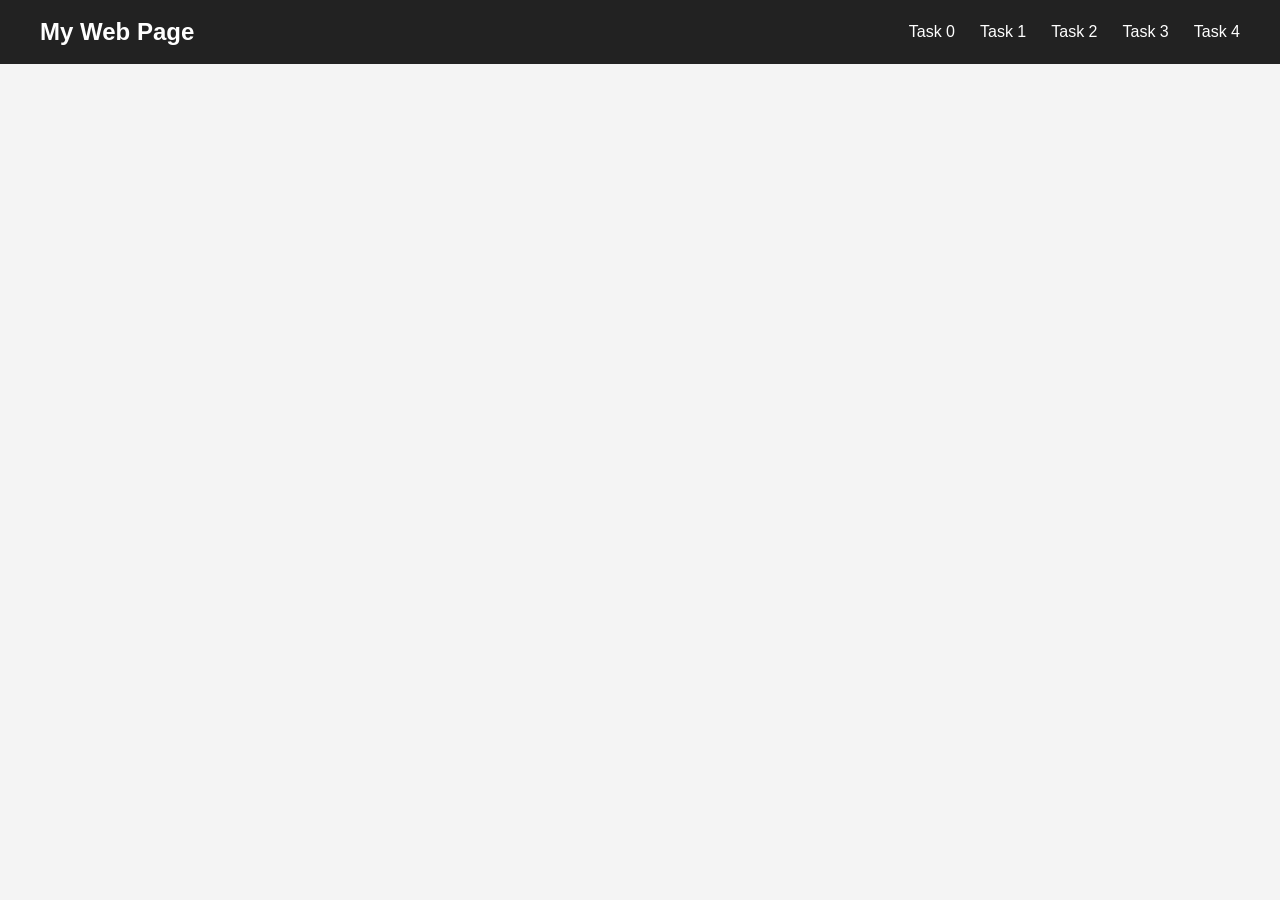
<file: task0/index.html>
<!DOCTYPE html>
<html lang="en">
<head>
    <meta charset="UTF-8">
    <meta name="viewport" content="width=device-width, initial-scale=1.0">
    <link rel="stylesheet" href="styles.css">
    <title>Task 0</title>
</head>
<body>

    <div class="header">
        <div class="logo">My Web Page</div>

        <div class="links">
            <a href="https://masterok556.github.io/FrontEnd-Assignment2/task0/">Task 0</a>
            <a href="https://masterok556.github.io/FrontEnd-Assignment2/task1/">Task 1</a>
            <a href="https://masterok556.github.io/FrontEnd-Assignment2/task2/">Task 2</a>
            <a href="https://masterok556.github.io/FrontEnd-Assignment2/task3/">Task 3</a>
            <a href="https://masterok556.github.io/FrontEnd-Assignment2/task4/">Task 4</a>

        </div>
    </div>

</body>
</html>
</file>
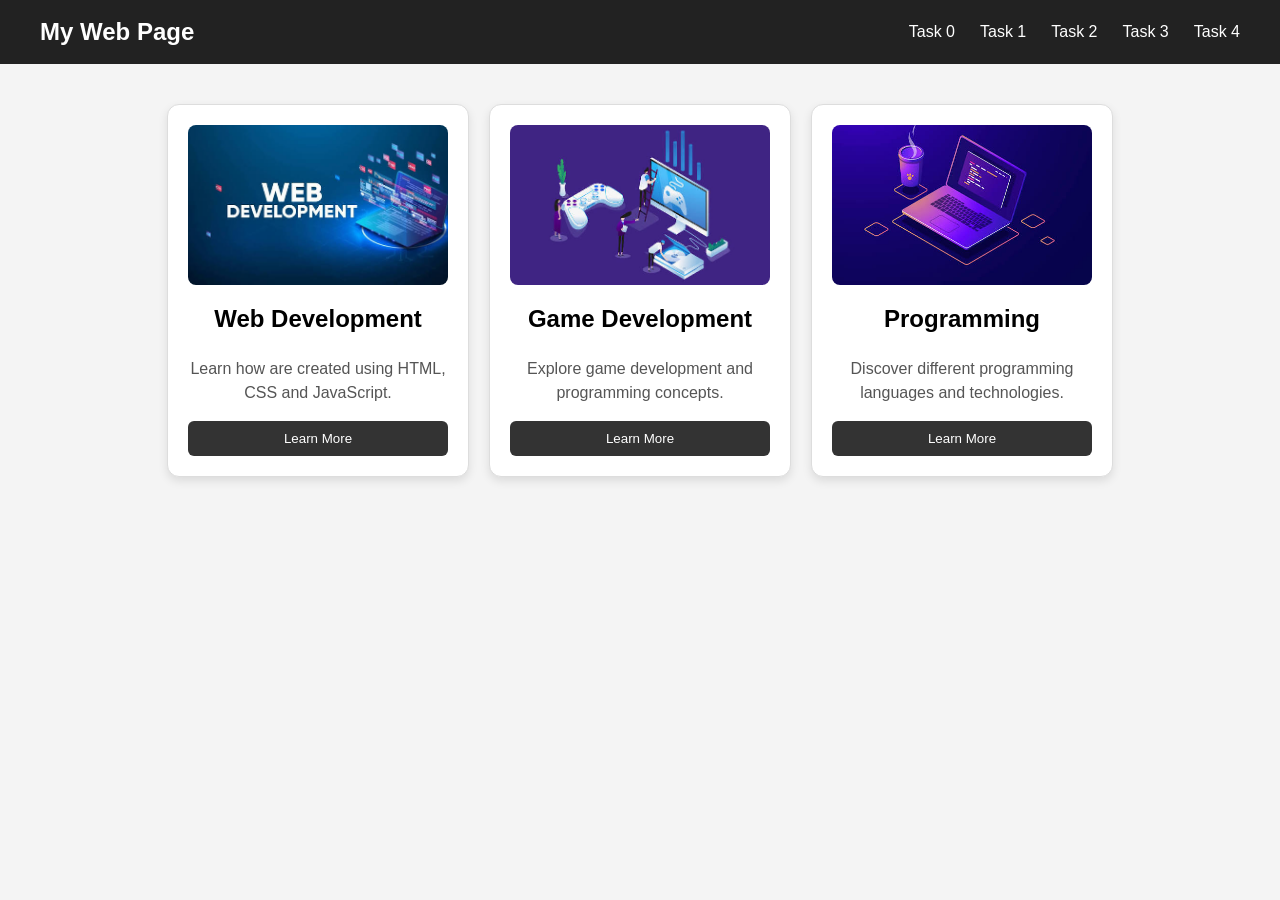
<file: task1/index.html>
<!DOCTYPE html>
<html lang="en">
<head>
    <meta charset="UTF-8">
    <meta name="viewport" content="width=device-width, initial-scale=1.0">
    <link rel="stylesheet" href="styles.css">
    <title>Task 1</title>
</head>
<body>
    <div class="header">
        <div class="logo">My Web Page</div>

        <div class="links">
            <a href="https://masterok556.github.io/FrontEnd-Assignment2/task0/">Task 0</a>
            <a href="https://masterok556.github.io/FrontEnd-Assignment2/task1/">Task 1</a>
            <a href="https://masterok556.github.io/FrontEnd-Assignment2/task2/">Task 2</a>
            <a href="https://masterok556.github.io/FrontEnd-Assignment2/task3/">Task 3</a>
            <a href="https://masterok556.github.io/FrontEnd-Assignment2/task4/">Task 4</a>

        </div>
    </div>

    <div class="cards">

        <div class="card">
            <img src="../images/web.png" alt="Project image">

            <h2>Web Development</h2>

            <p>
                Learn how  are created using HTML, CSS and JavaScript.
            </p>

            <button>Learn More</button>
        </div>

        <div class="card">
            <img src="../images/game.png" alt="Project image">

            <h2>Game Development</h2>

            <p>
                Explore game development and programming concepts.
            </p>

            <button>Learn More</button>
        </div>

        <div class="card">
            <img src="../images/programming.png" alt="Project image">

            <h2>Programming</h2>

            <p>
                Discover different programming languages and technologies.
            </p>

            <button>Learn More</button>
        </div>

    </div>
</body>
</html>
</file>
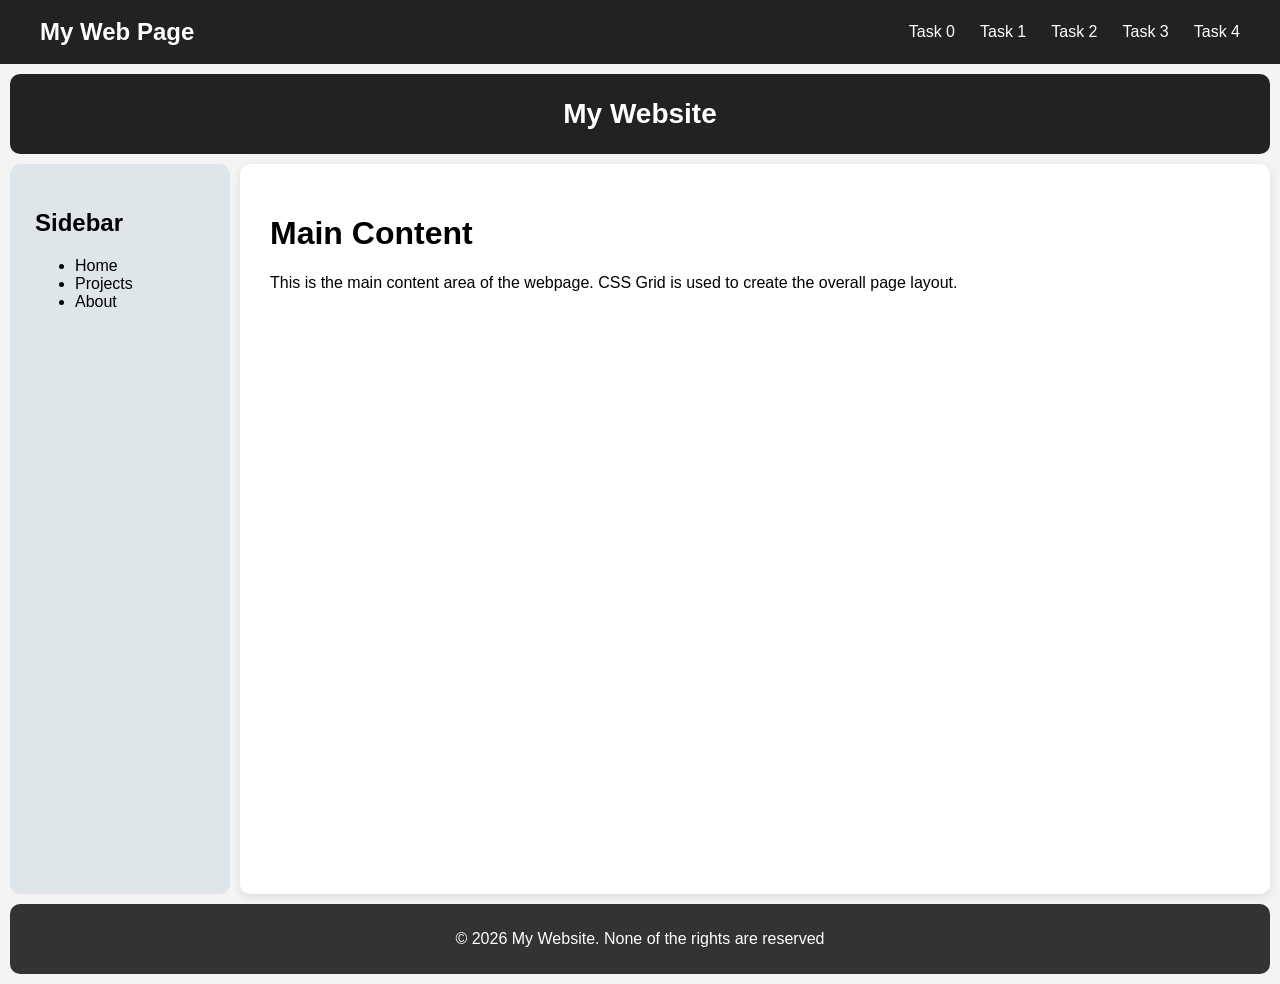
<file: task2/index.html>
<!DOCTYPE html>
<html lang="en">
<head>
    <meta charset="UTF-8">
    <meta name="viewport" content="width=device-width, initial-scale=1.0">
    <link rel="stylesheet" href="styles.css">
    <title>Task 2</title>
</head>
<body>
    <div class="header">
        <div class="logo">My Web Page</div>

        <div class="links">
            <a href="https://masterok556.github.io/FrontEnd-Assignment2/task0/">Task 0</a>
            <a href="https://masterok556.github.io/FrontEnd-Assignment2/task1/">Task 1</a>
            <a href="https://masterok556.github.io/FrontEnd-Assignment2/task2/">Task 2</a>
            <a href="https://masterok556.github.io/FrontEnd-Assignment2/task3/">Task 3</a>
            <a href="https://masterok556.github.io/FrontEnd-Assignment2/task4/">Task 4</a>

        </div>
    </div>

    <div class="page">

    <header>
        My Website
    </header>

    <aside>
        <h2>Sidebar</h2>

        <ul>
            <li>Home</li>
            <li>Projects</li>
            <li>About</li>
        </ul>
    </aside>

    <main>
        <h1>Main Content</h1>

        <p>
            This is the main content area of the webpage.
            CSS Grid is used to create the overall page layout.
        </p>
    </main>

    <footer>
        © 2026 My Website. None of the rights are reserved
    </footer>

</div>
</body>
</html>
</file>
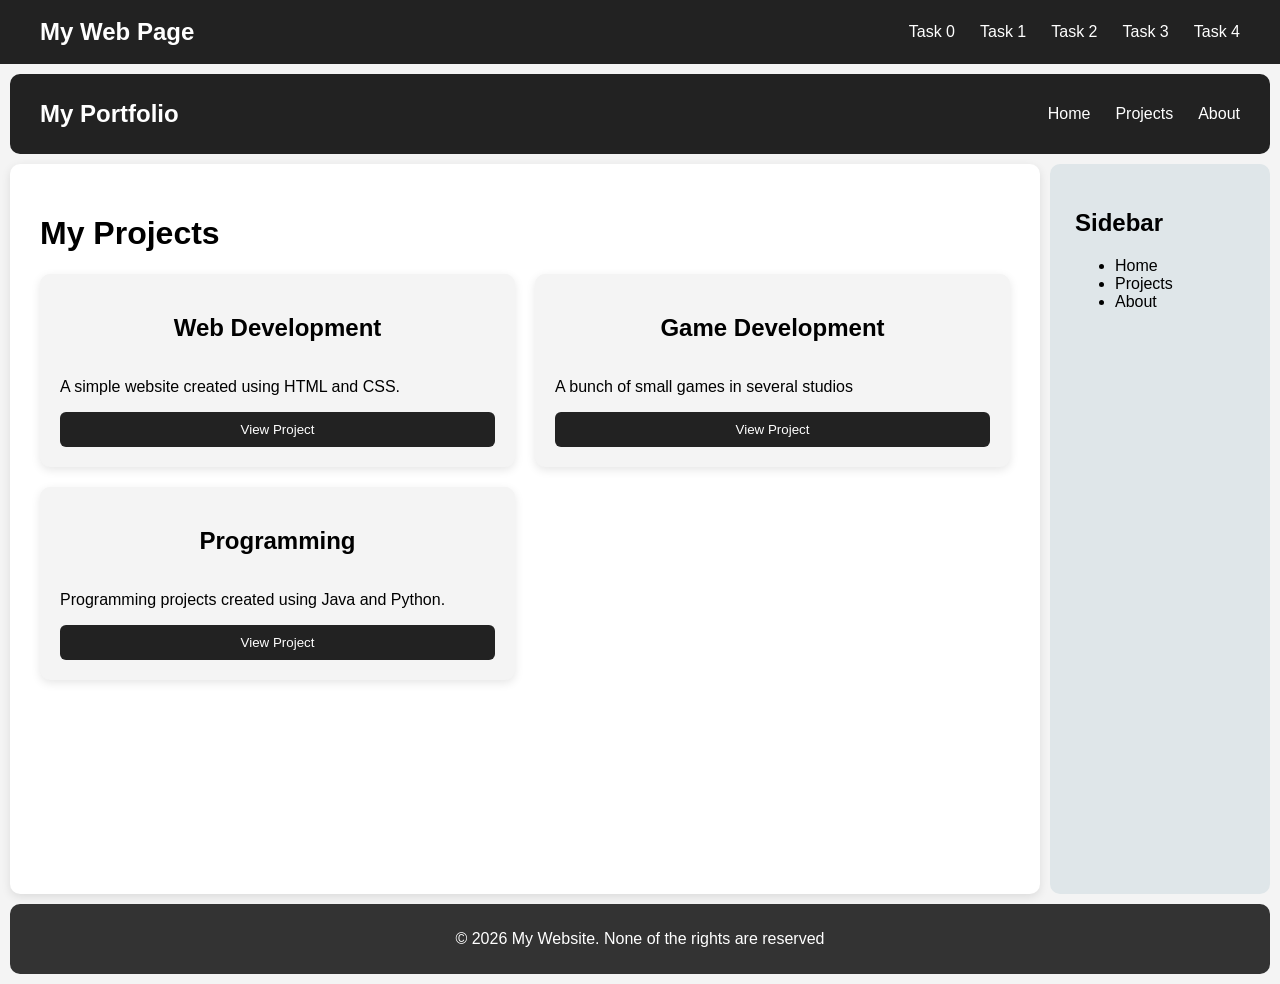
<file: task4/index.html>
<!DOCTYPE html>
<html lang="en">
<head>
    <meta charset="UTF-8">
    <meta name="viewport" content="width=device-width, initial-scale=1.0">
    <link rel="stylesheet" href="styles.css">
    <title>Task 4</title>
</head>
<body>

    <div class="header">
        <div class="logo">My Web Page</div>

        <div class="links">
            <a href="https://masterok556.github.io/FrontEnd-Assignment2/task0/">Task 0</a>
            <a href="https://masterok556.github.io/FrontEnd-Assignment2/task1/">Task 1</a>
            <a href="https://masterok556.github.io/FrontEnd-Assignment2/task2/">Task 2</a>
            <a href="https://masterok556.github.io/FrontEnd-Assignment2/task3/">Task 3</a>
            <a href="https://masterok556.github.io/FrontEnd-Assignment2/task4/">Task 4</a>

        </div>
    </div>
    <div class="page">

        <header>
            <div class="logo">My Portfolio</div>

            <nav class="links">
                <a href="#">Home</a>
                <a href="#">Projects</a>
                <a href="#">About</a>
            </nav>
        </header>

        <aside>
            <h2>Sidebar</h2>

            <ul>
                <li>Home</li>
                <li>Projects</li>
                <li>About</li>
            </ul>
        </aside>

    <main>
        <h1>My Projects</h1>

        <div class="projects">

            <div class="project-card">
                <h2>Web Development</h2>

                <p>
                    A simple website created using HTML and CSS.
                </p>

                <button>View Project</button>
            </div>

            <div class="project-card">
                <h2>Game Development</h2>

                <p>
                    A bunch of small games in several studios
                </p>

                <button>View Project</button>
            </div>

            <div class="project-card">
                <h2>Programming</h2>

                <p>
                    Programming projects created using Java and Python.
                </p>

                <button>View Project</button>
            </div>

        </div>
    </main>

        <footer>
            © 2026 My Website. None of the rights are reserved
        </footer>
    </div>
</body>
</file>
<file: task0/styles.css>
body {
    margin: 0;
    font-family: Arial, sans-serif;
    background-color: #f4f4f4;
}

.header {
    display: flex;
    flex-direction: row;
    justify-content: space-between;
    align-items: center;

    padding: 18px 40px;
    background-color: #222;
}

.logo {
    font-size: 24px;
    font-weight: bold;
    color: white;
}

.links {
    display: flex;
    gap: 25px;
}

.links a {
    color: white;
    text-decoration: none;
    font-size: 16px;

    transition: 0.3s;
}

.links a:hover {
    color: lightblue;
    transform: translateY(-2px);
}
</file>
<file: task1/styles.css>
.cards{
    display:flex;

    flex-direction: row;
    gap: 20px;
    justify-content: center;
    align-items: center;
}

.card {
    width: 260px;
    background-color: white;

    padding: 20px;
    margin-top: 40px;

    border-radius: 12px;
    border: 1px solid #ddd;

    box-shadow: 0 4px 10px rgba(0, 0, 0, 0.1);

    display: flex;
    flex-direction: column;

    transition: 0.3s;
}

.card:hover {
    transform: translateY(-5px);
    box-shadow: 0 8px 18px rgba(0, 0, 0, 0.18);
}

.card img {
    width: 100%;
    height: 160px;

    object-fit: cover;
    border-radius: 8px;
}

.card h2 {
    margin-bottom: 8px;
    text-align: center;
}

.card p {
    color: #555;
    line-height: 1.5;
    text-align: center;

    flex: 1;
}

.card button {
    background-color: #333;
    color: white;

    border: none;
    border-radius: 6px;

    padding: 10px 15px;

    cursor: pointer;
    transition: 0.3s;
}

.card button:hover {
    background-color: #555;
}

body {
    margin: 0;
    font-family: Arial, sans-serif;
    background-color: #f4f4f4;
}

.header {
    display: flex;
    flex-direction: row;
    justify-content: space-between;
    align-items: center;

    padding: 18px 40px;
    background-color: #222;
}

.logo {
    font-size: 24px;
    font-weight: bold;
    color: white;
}

.links {
    display: flex;
    gap: 25px;
}

.links a {
    color: white;
    text-decoration: none;
    font-size: 16px;

    transition: 0.3s;
}

.links a:hover {
    color: lightblue;
    transform: translateY(-2px);
}
</file>
<file: task2/styles.css>
body {
    margin: 0;
    font-family: Arial, sans-serif;
    background-color: #f4f4f4;
}

.header {
    display: flex;
    flex-direction: row;
    justify-content: space-between;
    align-items: center;

    padding: 18px 40px;
    background-color: #222;
}

.logo {
    font-size: 24px;
    font-weight: bold;
    color: white;
}

.links {
    display: flex;
    gap: 25px;
}

.links a {
    color: white;
    text-decoration: none;
    font-size: 16px;

    transition: 0.3s;
}

.links a:hover {
    color: lightblue;
    transform: translateY(-2px);
}

.page {
    display: grid;

    grid-template-columns: 220px 1fr;
    grid-template-rows: 80px 1fr 70px;

    grid-template-areas:
        "header header"
        "sidebar main"
        "footer footer";

    min-height: 100vh;

    gap: 10px;
    padding: 10px;
}

header {
    grid-area: header;

    background-color: #222;
    color: white;

    display: flex;
    justify-content: center;
    align-items: center;

    font-size: 28px;
    font-weight: bold;

    border-radius: 10px;
}

aside {
    grid-area: sidebar;

    background-color: #dfe6e9;

    padding: 25px;

    border-radius: 10px;
}

main {
    grid-area: main;

    background-color: white;

    padding: 30px;

    border-radius: 10px;

    box-shadow: 0 3px 10px rgba(0, 0, 0, 0.1);
}

footer {
    grid-area: footer;

    background-color: #333;
    color: white;

    display: flex;
    justify-content: center;
    align-items: center;

    border-radius: 10px;
}
</file>
<file: task4/styles.css>
body {
    margin: 0;
    font-family: Arial, sans-serif;
    background-color: #f4f4f4;
}

.header {
    display: flex;
    flex-direction: row;
    justify-content: space-between;
    align-items: center;

    padding: 18px 40px;
    background-color: #222;
}

.logo {
    font-size: 24px;
    font-weight: bold;
    color: white;
}

.links {
    display: flex;
    gap: 25px;
}

.links a {
    color: white;
    text-decoration: none;
    font-size: 16px;

    transition: 0.3s;
}

.links a:hover {
    color: lightblue;
    transform: translateY(-2px);
}

.page {
    display: grid;

    grid-template-columns: 1fr 220px;
    grid-template-rows: 80px 1fr 70px;

    grid-template-areas:
        "header header"
        "main sidebar"
        "footer footer";

    min-height: 100vh;

    gap: 10px;
    padding: 10px;
}

header {
    grid-area: header;

    display: flex;
    justify-content: space-between;
    align-items: center;

    background-color: #222;
    color: white;

    padding: 0 30px;
    border-radius: 10px;
}

aside {
    grid-area: sidebar;

    background-color: #dfe6e9;

    padding: 25px;

    border-radius: 10px;
}

main {
    grid-area: main;

    background-color: white;

    padding: 30px;

    border-radius: 10px;

    box-shadow: 0 3px 10px rgba(0, 0, 0, 0.1);
}

footer {
    grid-area: footer;

    background-color: #333;
    color: white;

    display: flex;
    justify-content: center;
    align-items: center;

    border-radius: 10px;
}

.projects {
    display: grid;
    grid-template-columns: repeat(2, 1fr);
    gap: 20px;
}

.project-card {
    display: flex;
    flex-direction: column;

    background-color: #f4f4f4;

    padding: 20px;

    border-radius: 10px;

    box-shadow: 0 3px 10px rgba(0, 0, 0, 0.1);

    transition: 0.3s;
}

.project-card p {
    flex: 1;
}

.project-card:hover {
    transform: translateY(-5px);
    box-shadow: 0 7px 15px rgba(0, 0, 0, 0.15);
}

.project-card h2{
    text-align: center;
}

.project-card button {
    padding: 10px;

    border: none;
    border-radius: 6px;

    background-color: #222;
    color: white;

    cursor: pointer;

    transition: 0.2s;
}

.project-card button:hover{
    background-color:#444;
}
</file>
